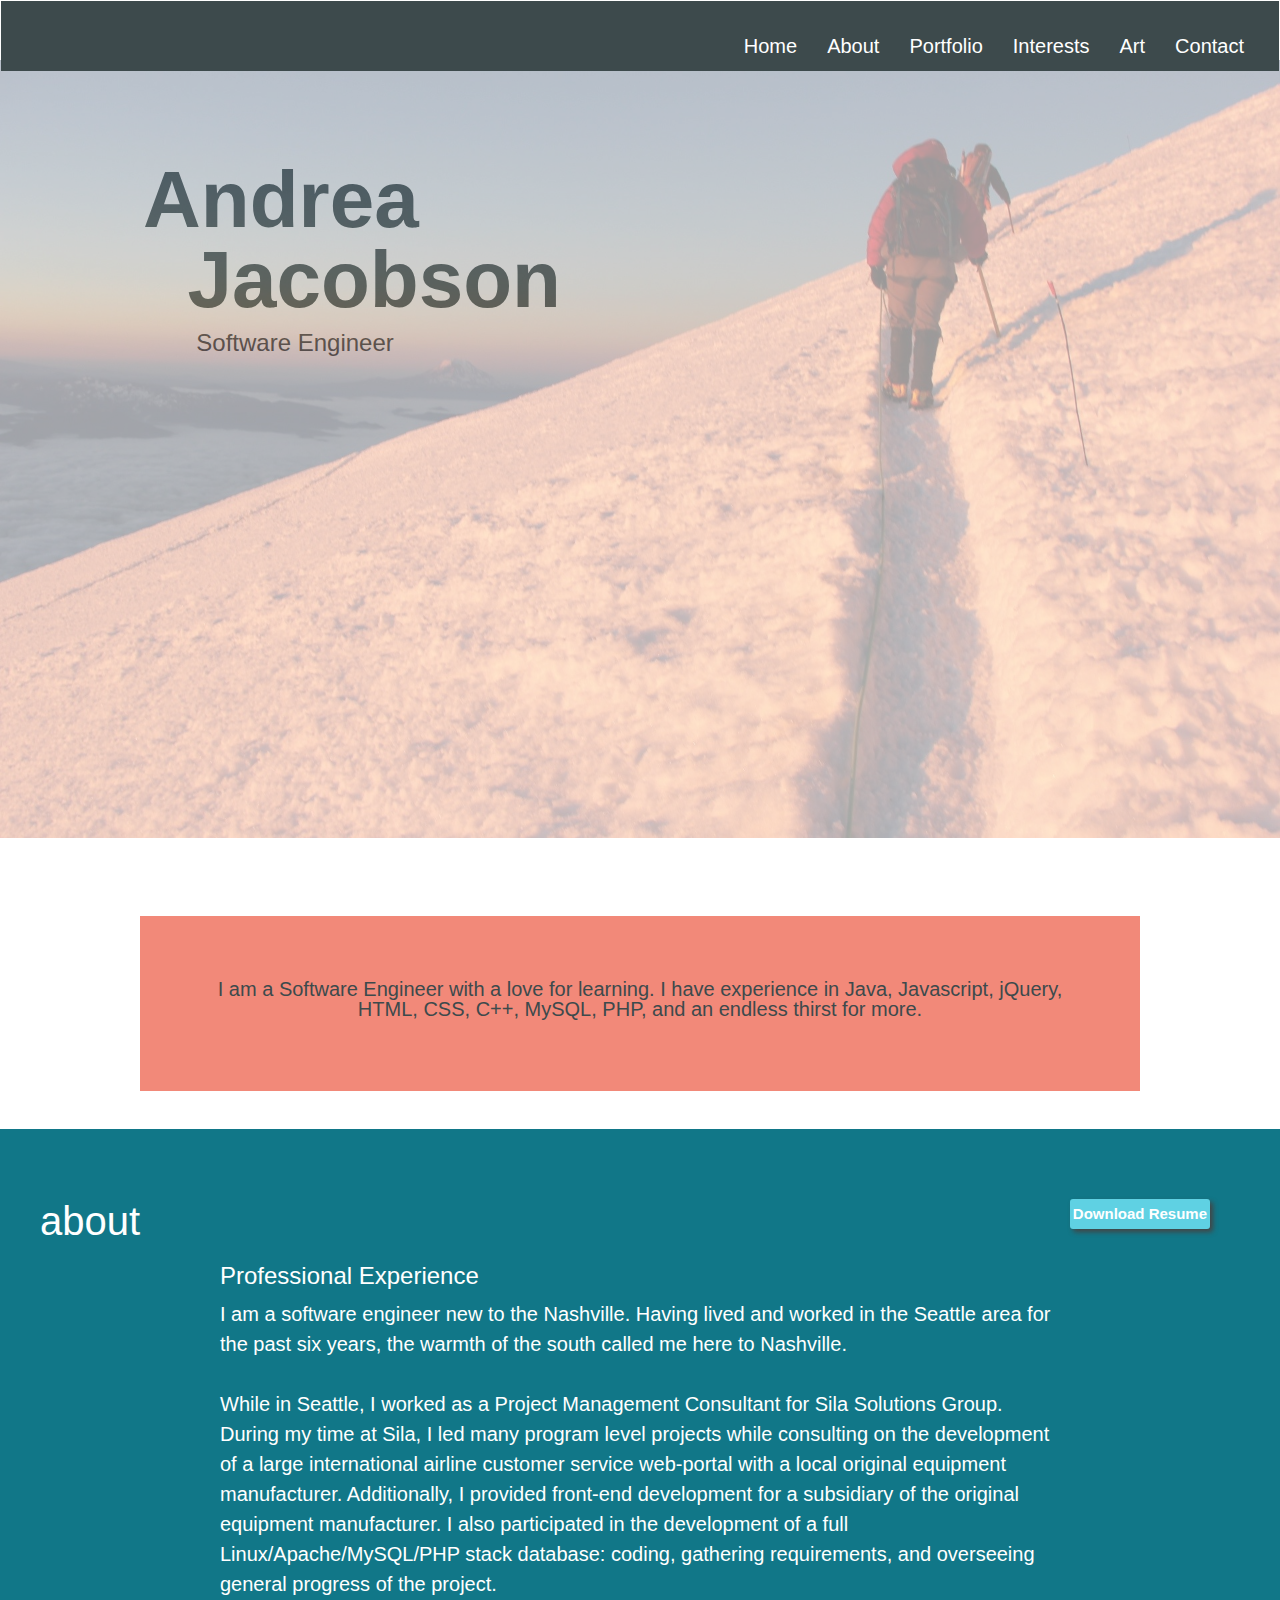
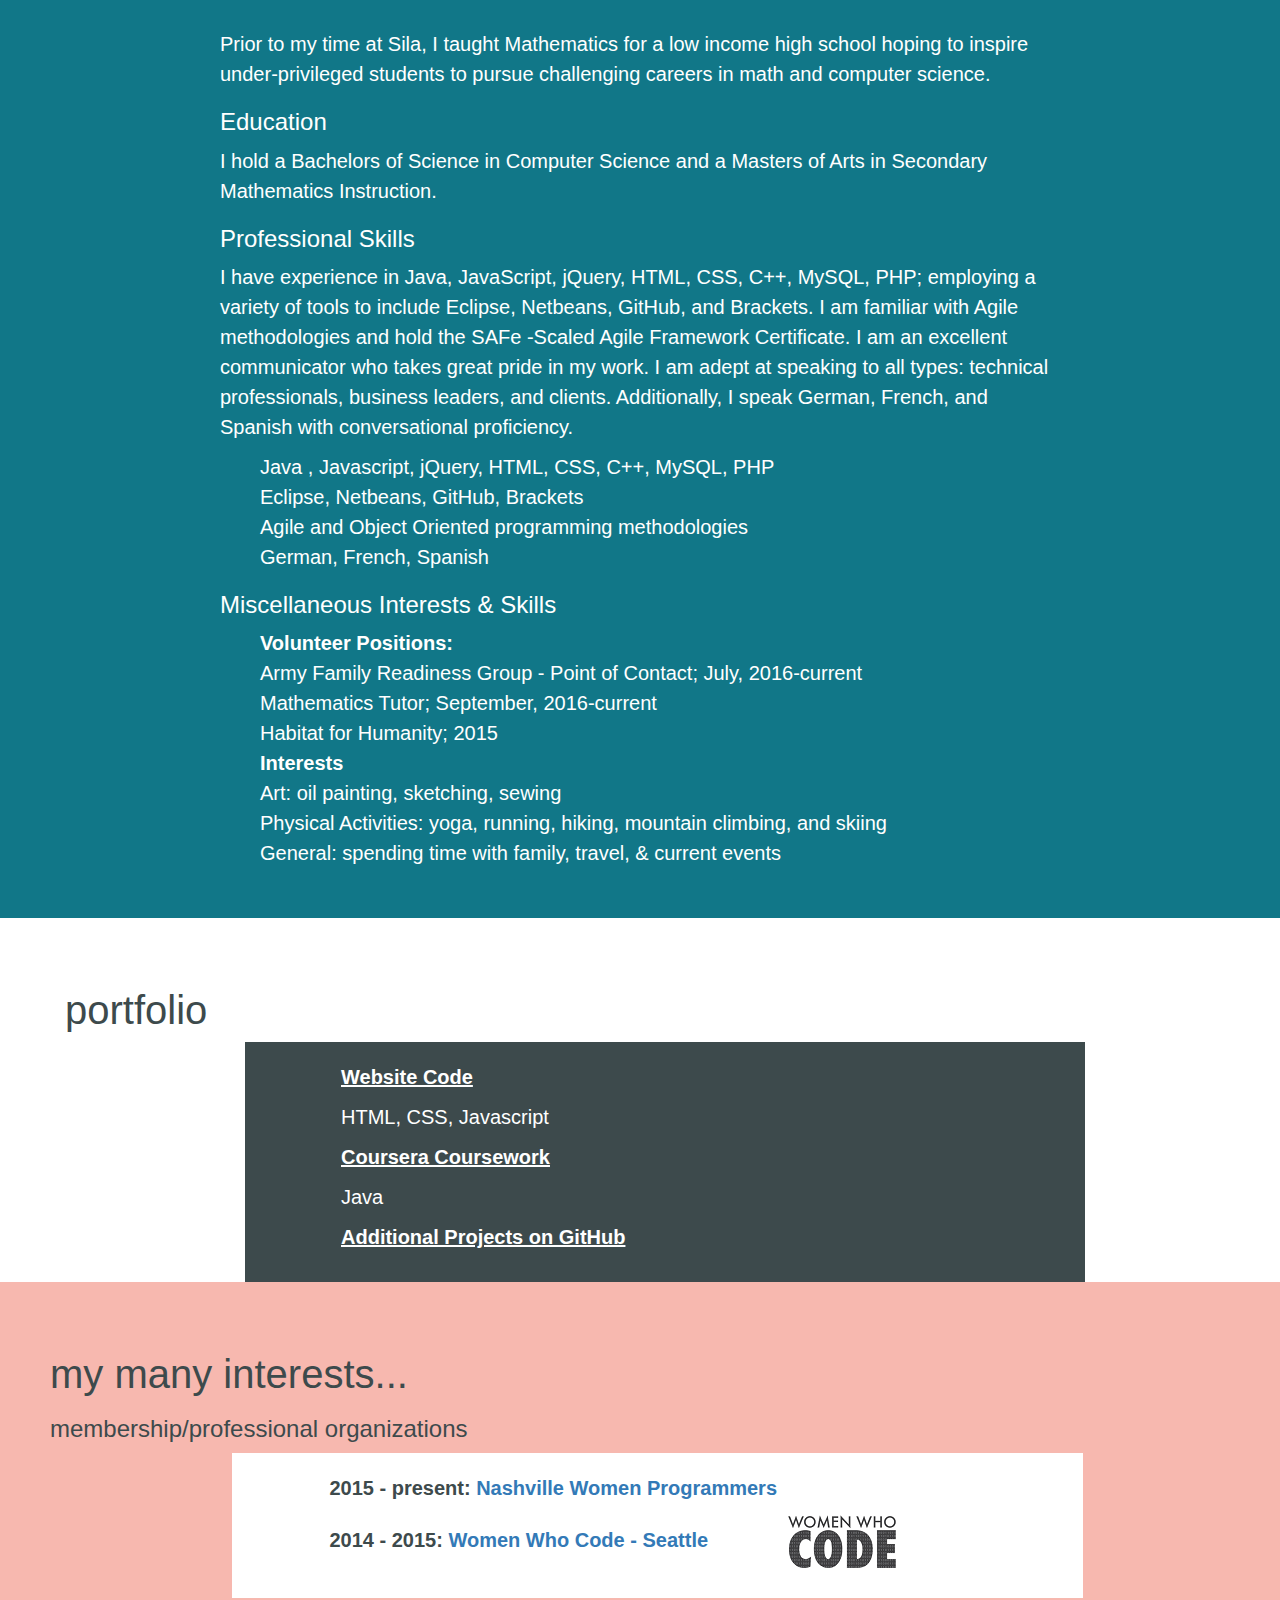
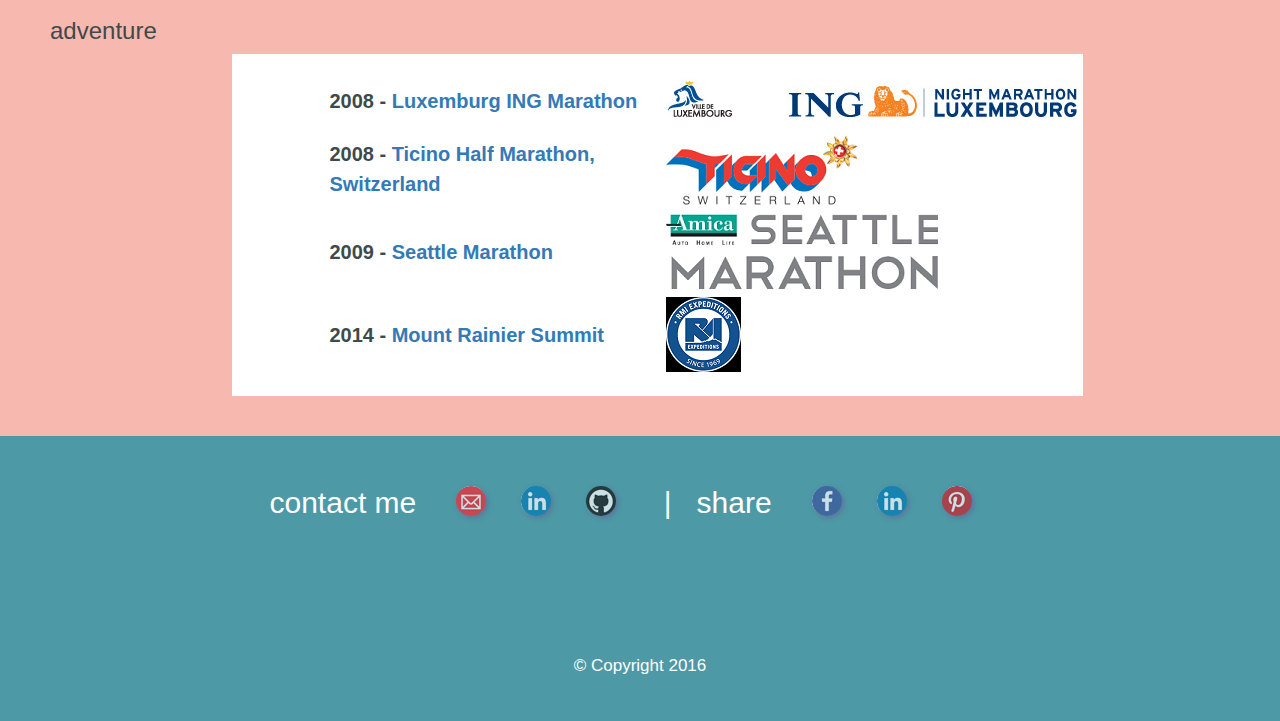
<file: index.html>
<!DOCTYPE html>
<!-- Personal Website 
    using HTML, CSS, Javascript and a little Bootstrap
    Author: Andrea Jacobson 
    January 2016
-->
<html>
  
    <head>
        <meta charset="utf-8">
        <meta http-equiv="X-UA-Compatible" content="IE=edge">
        <title>Andrea L Jacobson | Software Engineer in Nashville, TN</title>
        <meta name="description" content="Andrea L Jacobson, is a Software Engineer based in Nashville, TN specializing in Java">
        <meta name="author" content="Andrea Jacobson">
        <meta name="viewport" content="width=device-width, initial-scale=1">
                <link rel="stylesheet" href="http://maxcdn.bootstrapcdn.com/bootstrap/3.3.6/css/bootstrap.min.css">
        <script src="https://ajax.googleapis.com/ajax/libs/jquery/1.12.0/jquery.min.js"></script>
        <script src="http://maxcdn.bootstrapcdn.com/bootstrap/3.3.6/js/bootstrap.min.js"></script>
        <link rel="stylesheet" href="main.css">

    </head>
    <body>        
        <div class="navbar overlay">
        <header class="header" id="top">
            <nav class="mynav pull-right nav-collapse">
                <div>
                <button class="navbar-toggle" data-toggle="collapse" data-target=".navHeaderCollapse">
                <span class="icon-bar"></span>
                <span class="icon-bar"></span>
                <span class="icon-bar"></span>
            </button>
                </div>
            <div class= "collapse navbar-collapse navHeaderCollapse">    
                <ul class="nav navbar-nav navbar-right">
                    <li class="mynav"><a href="#" class="nav">Home</a></li>  
                    <li class="mynav"><a href="#about" class="nav">About</a></li>
                    <li class="mynav"><a href="#portfolio" class="nav">Portfolio</a></li>
                    <li class="mynav"><a href="#interests"  class="nav">Interests</a></li>
                    <li class="mynav"><a href="/art.html"  class="nav">Art</a></li>
                    <li class="mynav"><a href="#contact" class="nav">Contact</a></li>
                </ul>
                
                </div>
            </nav>
        </header>
        </div>  <!-- /.overlay -->

<!-- ========== Intro ========-->
        <main class="initial"> 
        <div class="gentlecover">
            <section id="top">
            <div class="container home">  
                <div>
                    <h1 class="name">Andrea </h1>
                    <h1 class="name">&nbsp;&nbsp;Jacobson</h1>
                    <h3>&nbsp;&nbsp;&nbsp;&nbsp;&nbsp;&nbsp;&nbsp;&nbsp;Software Engineer</h3>
                </div>
                </div>
            </section>
            </div > 
            
            <div class = "container ">
                <div class="box bio">
                    <section id="bio">
                        <p>
                    I am a Software Engineer with a love for learning. I have experience in Java, Javascript, jQuery, HTML, CSS, C++, MySQL, PHP, and an endless thirst for more. 
                        </p>
                    </section>
                </div> 
            
            </div>   
            
           <!--- /.container -->      
<!-- ========== About =======-->
            
            <div id="about" class="container about">
            <section >
                <div>
                    <h2>
                        <span >about
                        <a href="images/Jacobson%20SE%20Resume_web.pdf" download class="rectangleBtn right">Download Resume</a>
                        </span>
                    </h2>
                </div>
                <section class="in_about">
                   <p><h3>Professional Experience</h3>
                        
                    </p>
                    <p>I am a software engineer new to the Nashville.  Having lived and worked in the Seattle area for the past six years, the warmth of the south called me here to Nashville.
                    <br></br>
While in Seattle, I worked as a Project Management Consultant for Sila Solutions Group.  During my time at Sila, I led many program level projects while consulting on the development of a large international airline customer service web-portal with a local original equipment manufacturer. Additionally, I provided front-end development for a subsidiary of the original equipment manufacturer. I also participated in the development of a full Linux/Apache/MySQL/PHP stack database: coding, gathering requirements, and overseeing general progress of the project.
                        <br></br>
Prior to my time at Sila, I taught Mathematics for a low income high school hoping to inspire under-privileged students to pursue challenging careers in math and computer science.  
                    </p>
                    <p><h3>Education</h3></p>
                    <p>
                    I hold a Bachelors of Science in Computer Science and a Masters of Arts in Secondary Mathematics Instruction. 
                    </p>
                    <p><h3>Professional Skills</h3></p>
                    <p>
                    I have experience in Java, JavaScript, jQuery, HTML, CSS, C++, MySQL, PHP; employing a variety of tools to include Eclipse, Netbeans, GitHub, and Brackets.  I am familiar with Agile methodologies and hold the SAFe -Scaled Agile Framework Certificate.  I am an excellent communicator who takes great pride in my work. I am adept at speaking to all types: technical professionals, business leaders, and clients. Additionally, I speak German, French, and Spanish with conversational proficiency.
                    </p>
                    
                        <ul>
                            <li>Java , Javascript, jQuery, HTML, CSS, C++, MySQL, PHP </li>
                            <li>Eclipse, Netbeans, GitHub, Brackets</li>
                            <li>Agile and Object Oriented programming methodologies</li>
                            <li>German, French, Spanish</li>
                    
                        </ul>
                    
                    <p><h3>Miscellaneous Interests &amp; Skills</h3></p>
                    <p> 
                        <ul>
                        <b>Volunteer Positions:</b>
                            <li>Army Family Readiness Group - Point of Contact; July, 2016-current</li>
                            <li>Mathematics Tutor; September, 2016-current</li>
                            <li>Habitat for Humanity; 2015</li>
                        <b>Interests</b>
                            <li>Art: oil painting, sketching, sewing</li>
                            <li>Physical Activities: yoga, running, hiking, mountain climbing, and skiing</li>
                            <li>General: spending time with family, travel, &amp; current events</li>

                        </ul>
                    </p>
                </section>
            </section>
            </div>   <!-- /.container -->
            
<!-- ========== Portfolio ========= -->
    <div id ="portfolio" class="container">            
        <section  class="portfolio">
                <div>
                    <h2>
                        <span>portfolio</span>
                    </h2>
                    <section class="in_portfolio">
                    <article>
                        <p><b><a href="https://github.com/AndreaLJacobson/andrealjacobson.github.io" target="_blank" > Website Code</a></b></p>       
                        <p>HTML, CSS, Javascript</p>
                    </article>
            <!-- TODO: add this code and update link         
                    <article>
                        <p><b>Earthquake Map</b></p>        *** ADD LINK HERE *** 
                        <p>Java</p>
                    </article>

            -->
                    <article>
                        <p><b><a href="https://github.com/AndreaLJacobson/Coursera_Work" target = "_blank" >Coursera Coursework</a></b></p>       <!-- ***ADD LINK HERE *** -->
                        <p>Java</p>
                    </article>
                        <article>
                        <p><b><a href="https://github.com/AndreaLJacobson/" target = "_blank" >Additional Projects on GitHub</a></b></p>       <!-- ***ADD LINK HERE *** -->
                    </article>
                    </section>
                </div>
            </section>
        </div> <!-- /.container -->
<!-- ========== Other ========= -->
<div id="interests" class="container interests">           
<section >
                <div>
                  <h2>
                      <span>my many interests...  </span>
                    </h2>
            
            <!-- === Orgranizations === -->
                    <article id="membership">
                        <h3>
                            <span>membership/professional organizations</span>
                        </h3>
                        <div class="in_interest shrink_me">
                        <table> 
                            <tr>
                                <td><b>2015 - present: 
                                    <a href=http://nashvillewomenprogrammers.com/ target="_blank ">
                                    Nashville Women Programmers
                                    </a> 
                                    </b>
                                </td>
                            </tr>
                            <tr>
                                <td><b>2014 - 2015: 
                                    <a href=https://www.womenwhocode.com/seattle target="_blank" >
                                        Women Who Code - Seattle</b>
                                    </a>
                                </td>
                                <td>
                                    <a href=https://www.womenwhocode.com/seattle target="_blank" ><img src="images/wwc_sm.png" class = "hide_me"></a>    
                                </td>
                            </tr>    
                        </table>
                    </div>
                    </article>

            <!-- === Adventure === -->
                    <article id="adventure">
                        <h3>
                            <span>adventure</span>
                        </h3>
                        <div class="in_interest shrink_me">
                        <table>
                            <tr>
                           
                                <td><b>2008 - 
                                    <a href="http://www.ing-night-marathon.lu/en/" target="_blank">Luxemburg ING Marathon
                                        </b>
                                    </a>
                                </td>
                                <td><a href="http://www.ing-night-marathon.lu/en/" target="_blank"><img src="images/adventure/Luxemburg_ing.png" class="interest_img hide_me"></a></td>
                            </tr>
                            <tr>
                                <td><b>2008 - 
                                    <a href="http://www.ticino.ch/en/events/details/Ascona-Locarno-Marathon-2016/137605.html" target="_blank">Ticino Half Marathon, Switzerland</b>
                                        
                                    </a>
                                </td>
                                <td><a href="http://www.ticino.ch/en/events/details/Ascona-Locarno-Marathon-2016/137605.html" target="_blank"><img src="images/adventure/ticino_sm.png" class="interest_img hide_me"></a></td>
                                </tr>
                                <tr>
                                    <td><b>2009 - 
                                        <a href="http://www.seattlemarathon.org/#marathon" target="_blank">Seattle Marathon</b>
                                        </a>
                                </td>
                                    <td><a href="http://www.seattlemarathon.org/#marathon" target="_blank"><img src="images/adventure/seattle_sm.png" class="interest_img hide_me"></a></td>
                                    </tr>
                                    <tr>
                                <td><b>2014 - 
                                    <a href="https://www.rmiguides.com/mt-rainier/4-day-summit-climb">Mount Rainier Summit</b>    
                                    </a>
                                </td>
                                        <td><a href="https://www.rmiguides.com/mt-rainier/4-day-summit-climb"><img src="images/adventure/rmi_sm.png" class="interest_img hide_me"></a></td>
                        </tr>
                            </table>
                            </div>
                    </article>

                </div>
            </section>
        </div> <!-- /.container -->
<!-- ========== Contact ========= --> 
        <div id="contact" class="container contact ">    <!-- holds all contact and share -->
            <section id="contact_share">

                <ul class="smallScreen_stack">
                    <li class="smallScreen_stack">
                        <h3 class="in_contact iconlist"><span>contact me</span></h3>
                    </li>
                    <li class="smallScreen_stack">
                        <div>  <!-- holds icons only -->
                            <ul> 
                    <!-- email -->
                                <li class="iconlist">
                                <a href="mailto: andrea.l.jacobson@hotmail.com" class="icon  smGlobalBtn email">
                                </a>
                                </li>
                    <!-- linkedin-->
                                <li class="iconlist">
                                <a href="https://www.linkedin.com/in/andrealjacobson" class="icon linkedin smGlobalBtn" target="_blank">
                                </a>
                                </li>
                    <!-- github -->
                                <li class="iconlist">
                                <a href="https://github.com/AndreaLJacobson/" class="icon github smGlobalBtn" target="_blank">
                                </a>
                                </li>
                            </ul>
                        </div>
                        </li>

                    <li class="smallScreen_stack">
                        <h3 class="in_contact iconlist">| &nbsp;&nbsp;share</h3>
                    </li>
                    <li class="smallScreen_stack">
                        <div>
                            <ul>
                    <!-- share with Facebook -->
                            <li class="iconlist"><a href="http://www.facebook.com/sharer/sharer.php?u=http://andrealjacobson.github.io/&title=Check out this website" class="icon facebook smGlobalBtn" target="_blank"></a></li>
                    <!-- share with linkedIn -->
                      <li class="iconlist"><a href="http://www.linkedin.com/shareArticle?mini=true&url=http://andrealjacobson.github.io/&title=Check out this website&source=GitHub" class="icon linkedin smGlobalBtn" target="_blank"></a></li>      
                    <!-- TODO: fix media type and provdie better title--share on Pinterest -->
                            <li class="iconlist"><a href="http://pinterest.com/pin/create/bookmarklet/?media=https://www.flickr.com/photos/138739261@N02/24564169024/in/dateposted-public/&url=http://andrealjacobson.github.io/&is_video=false&description=Andrea L Jacobson|Software Engineer" class="icon pinterest smGlobalBtn" target="_blank"></a></li>
                                </ul>
                            </div>
                        </li>
                    </ul>
                </section>
                </div>
             <div class="container teal">
                <footer class="footer">
                    <small>&copy; Copyright 2016</small>
                 </footer>
                </div>   
         <!--   </div>  <!-- /.container -->
        </main>
        
    </body>
</html>

<script>
  (function(i,s,o,g,r,a,m){i['GoogleAnalyticsObject']=r;i[r]=i[r]||function(){
  (i[r].q=i[r].q||[]).push(arguments)},i[r].l=1*new Date();a=s.createElement(o),
  m=s.getElementsByTagName(o)[0];a.async=1;a.src=g;m.parentNode.insertBefore(a,m)
  })(window,document,'script','//www.google-analytics.com/analytics.js','ga');

  ga('create', 'UA-74530011-1', 'auto');
  ga('send', 'pageview');

</script>
</file>
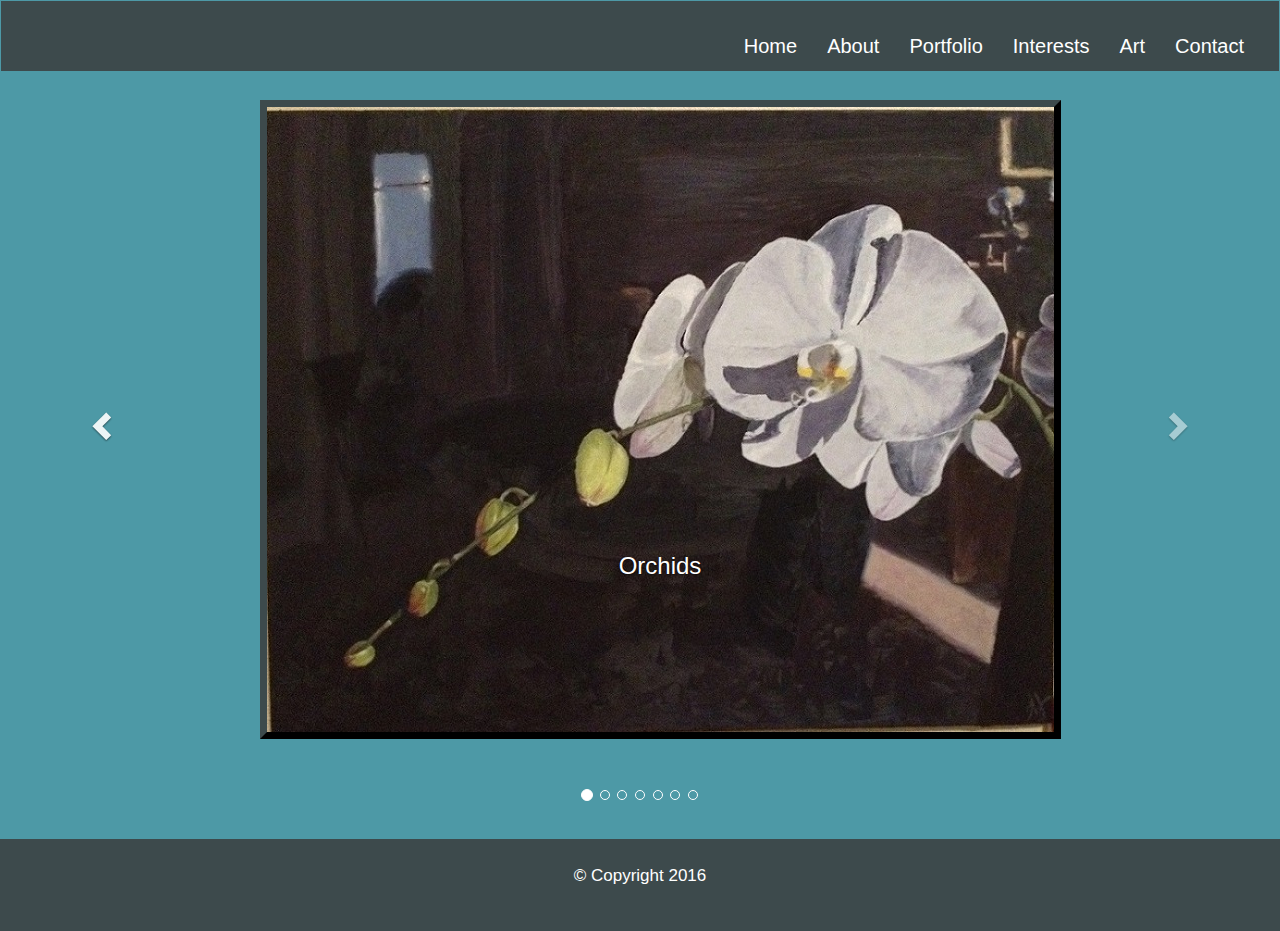
<file: art.html>
<!DOCTYPE html>
<!-- Personal Website using HTML, CSS, Javascript
    No code generator used
    Author: Andrea Jacobson 
    January 2016
-->
<html>
  
    <head>
        <meta charset="utf-8">
        <meta http-equiv="X-UA-Compatible" content="IE=edge">
        <title>Andrea L Jacobson | Software Engineer in Nashville, TN</title>
        <meta name="description" content="Andrea L Jacobson, is a Software Engineer based in Nashville, TN specializing in Java">
        <meta name="author" content="Andrea Jacobson">
        <meta name="viewport" content="width=device-width, initial-scale=1">
                <link rel="stylesheet" href="http://maxcdn.bootstrapcdn.com/bootstrap/3.3.6/css/bootstrap.min.css">
        <script src="https://ajax.googleapis.com/ajax/libs/jquery/1.12.0/jquery.min.js"></script>
        <script src="http://maxcdn.bootstrapcdn.com/bootstrap/3.3.6/js/bootstrap.min.js"></script>
        <link rel="stylesheet" href="main.css">

    </head>
    <body>
        
        <div class="navbar overlay">
        <header class="header" id="top">
            <nav class="mynav pull-right nav-collapse">
                <div>
                <button class="navbar-toggle" data-toggle="collapse" data-target=".navHeaderCollapse">
                <span class="icon-bar"></span>
                <span class="icon-bar"></span>
                <span class="icon-bar"></span>
            </button>
                </div>
            <div class= "collapse navbar-collapse navHeaderCollapse">    
                <ul class="nav navbar-nav navbar-right">
                    <li class="mynav"><a href="index.html" class="nav">Home</a></li>  
                    <li class="mynav"><a href="index.html#about" class="nav">About</a></li>
                    <li class="mynav"><a href="index.html#portfolio" class="nav">Portfolio</a></li>
                    <li class="mynav"><a href="index.html#interests"  class="nav">Interests</a></li>
                    <li class="mynav"><a href="#art"  class="nav">Art</a></li>
                    <li class="mynav"><a href="index.html#contact" class="nav">Contact</a></li>
                </ul>
                </div>
            </nav>
<!--- ****  Add mobile nav -->
        </header>
        </div>  <! -- /.overlay -->
        <main>
            <div id="carousel-art-sample" class="carousel slide" data-ride="carousel">
  <!-- Indicators -->
  <ol class="carousel-indicators">
    <li data-target="#carousel-art-sample" data-slide-to="0" class="active"></li>
    <li data-target="#carousel-art-sample" data-slide-to="1"></li>
    <li data-target="#carousel-art-sample" data-slide-to="2"></li>
    <li data-target="#carousel-art-sample" data-slide-to="3"></li>
    <li data-target="#carousel-art-sample" data-slide-to="4"></li>
    <li data-target="#carousel-art-sample" data-slide-to="5"></li>
    <li data-target="#carousel-art-sample" data-slide-to="6"></li>
  </ol>
 
  <!-- Wrapper for slides -->
  <div class="carousel-inner slides_container teal gradient-fix">
    <div class="item active slides_container">
      <img src="images/my_art/orchids.JPG" alt="orchids" class="slides_container">
      <div class="carousel-caption">
          <h3>Orchids</h3>
      </div>
    </div>
    <div class="item  slides_container">
      <img src="images/my_art/windmills.JPG" alt="..." class="slides_container">
      <div class="carousel-caption">
          <h3>Windmills</h3>
      </div>
    </div>
    <div class="item slides_container">
      <img src="images/my_art/doorway_in_malta.JPG" alt="..." class="slides_container">
      <div class="carousel-caption">
          <h3>Doorway in Malta</h3>
      </div>
    </div>
      <div class="item slides_container">
      <img src="images/my_art/the_pond.JPG" alt="..." class="slides_container">
      <div class="carousel-caption">
          <h3>The Pond</h3>
      </div>
    </div>
      <div class="item slides_container">
      <img src="images/my_art/wine_and_roses.JPG" alt="..." class="slides_container">
      <div class="carousel-caption">
          <h3>Wine and Roses</h3>
      </div>
        </div>
      <div class="item slides_container">
      <img src="images/my_art/alpine_skies.jpg" alt="..." class="slides_container">
      <div class="carousel-caption">
          <h3>Alpine Skies</h3>
      </div>
    </div>
      <div class="item slides_container">
      <img src="images/my_art/Salamanca_water.jpg" alt="..." class="slides_container">
      <div class="carousel-caption">
          <h3>Resevoir in Salamanca</h3>
      </div>
    </div>
 <!-- moving down </div>  -->
 
  <!-- Controls -->
  <a class="left carousel-control" href="#carousel-art-sample" role="button" data-slide="prev">
    <span class="glyphicon glyphicon-chevron-left"></span>
  </a>
  <a class="right carousel-control" href="#carousel-art-sample" role="button" data-slide="next">
    <span class="glyphicon glyphicon-chevron-right"></span>
  </a>
      </div> <!-- moved div from above-->
</div> <!-- Carousel -->
        <div class="container gray">
                <footer class="footer">
                    <small>&copy; Copyright 2016</small>
                 </footer>
                </div>
        </main>
        
        </body>
        </html>

<script>
    $('.carousel').carousel({
        interval: 4000
    })
</script>
<script>
  (function(i,s,o,g,r,a,m){i['GoogleAnalyticsObject']=r;i[r]=i[r]||function(){
  (i[r].q=i[r].q||[]).push(arguments)},i[r].l=1*new Date();a=s.createElement(o),
  m=s.getElementsByTagName(o)[0];a.async=1;a.src=g;m.parentNode.insertBefore(a,m)
  })(window,document,'script','//www.google-analytics.com/analytics.js','ga');

  ga('create', 'UA-74530011-1', 'auto');
  ga('send', 'pageview');

</script>
</file>
<file: main.css>
/* 
Theme colors:
aqua: rgba(95, 209, 227, 1)
teal: rgba(17, 119, 136, 1)
coral: rgba(242, 137, 121, 1)
gray: rgba(61, 74, 76, 1)
white: rgb(255,255,255)
black: rgb( 0, 0, 0)
*/


html {
    background-color: rgb(255,255,255);
    width: 100%;
}

body {
    margin: 0% 0%;
    max-width: 100%;
    font-family: "Helvetica Neue", Helvetica, Arial, sans-serif;
    font-size: 20px;
    line-height: 1.5em;
    color: rgba(61, 74, 76, 1);
    /*background-color: #ffffff;*/

    box-shadow: 0 0 2px rgba(0, 0, 0, 0.06);
    
}

h2{
    font-size: 40px;
}

.header{   
    background-color: rgba(61, 74, 76, 1.0);
    /*padding: 1em 1em 2em 2em; */
    padding: 1em 1em 2.5em;
    margin: 0 !important;
    font-size: 20px;
}

.icon-bar{
    background-color:  rgb(255, 255, 255);
}


li.mynav{
    display: inline;
}


a.interests{
    color: rgba(61, 74, 76, 1);
    target: blank;
}

.portfolio a{
    color: rgb(255, 255, 255) !important;
    text-decoration: underline;
}

a.nav{
    color: rgb(255,255,255);
    text-decoration: none;
}

a.nav:hover{
    background-color: rgba(95, 209, 227, 1) !important;
}


a.nav:active{
    background-color: rgba(95, 209, 227, 1) !important;
}

ul{
    list-style-type: none;
}

ul.nav{
    background-color: rgba(61, 74, 76, 1) !important; 
}

.iconlist{
    display: inline;
    float:left;
    padding-left: 1em;
    margin: 0em .5em .25em .25em;
}

.overlay{
    position: fixed;
    width: 100%;
    left: 0;
    top: 0;
    z-index: 8;
}

.home{
    position: relative;
    top: 30%;
    left: 10%;
    text-align: left;
    margin-top: 7em;
    padding-top:18%;
    padding-bottom:40%;
    
}
.container{
    margin: auto;
    position: relative;
    width:100%;
    height: auto;
  /*  margin-left: 2em;
    margin-right: 2em; */
    z-index: 7;
    
}

.teal{
    background-color: rgba(17, 119, 136, .75) !important;
}

.gray{
    background-color: rgba(61, 74, 76, 1);
}
.footer{
    margin:auto;
    text-align: center;
    width: 100% !important;
    color: rgba(255, 255, 255, 1) !important;
    padding-top: 1em;
    padding-bottom: 2em;
}
.initial{
    margin-top: 3em;
    position: absolute;
    width: 100%;
    height: auto;
    left: 0;
    top: 0;
    background-image: url(images/climbing.JPG);
    background-repeat: no-repeat;
    background-size: contain;
}
.gentlecover{
    margin-top: -7em;
    margin-bottom: -em;
    width:100%;
    height: auto;
    /*position: fixed;*/
    position:relative;
    background-color: rgb(255,255,255);
    opacity: .6;
}

.full{
    position:absolute; 
    top:0; 
    left:0; 
    width:100%; 
    height:100%;
}

.box{
    height:auto;
    padding-left: 10%;
    padding-right: 5%;
    margin: 3% 10% 3%;
    line-height: 1.75em;
}

.bio{
    /*position: relative;
    top: -8em;*/
    background-color: rgba(242, 137, 121, 1);
    text-align: center;
    font-size-adjust: auto;
    font-weight: 400; 
    line-height: 1em;
   padding: 5% 5% 5% 5%;
    height: 100%;
}

.lower{
    padding-top: 2.5em;
}
.left{
    float:left;
}
.right{
    float:right;
}

.center{
    margin-left: 30%;
}

.name{
    font-size-adjust: auto;
    font-size: 80px;
    font-weight: 600;
    line-height: .75em;
}

.about{
    background-color: rgba(17, 119, 136, 1);
    margin-left:0;
    margin-right:0;
    padding-left: 2em;
    padding-right: 2em;
    padding-top:2.5em;
    padding-bottom: 2em;
    color: rgb(255,255,255);
}

.in_about{
    padding-left: 15%;
    padding-right: 15%;
}

.portfolio{
    padding-top:2.5em;
    padding-left: 2.5em;
    
}

.in_portfolio{
    background-color: rgba(61, 74, 76, 1);
    color: rgb(255,255,255);
    margin-left: 15%;
    margin-right: 15%;
    padding-left: 8%;
    padding-top: 1em;
    padding-bottom: 1em;
}

.in_portfolio a{
    color: rgb(255, 255, 255);
}


.interests{
    background-color: rgba(242, 137, 121, .6);
    margin-left:0;
    margin-right:0;
    padding-left: 2.5em;
    padding-top:2.5em;
    padding-bottom: 2em;
    
}

.in_interest{
    background-color: rgba(255, 255,255, 1);
    margin-left: 15%;
    margin-right: 15%;
    padding-left: 8%;
    padding-top: 1em;
    padding-bottom: 1em;
    text-align: left;
    color: rgba(61, 74, 76, 1);
}

.interest_img {
   
    border-style: solid;
    border-width: 4px;
    border-color: rgb(255, 255, 255);
}

.contact{
    margin:auto;
    position: relative;
    background-color: rgba(17, 119, 136, .75);
/*    padding-left: 2em;
    /*padding-right: 2em; */
    padding-top:2em;
    padding-bottom: 5em; 
    color: rgb(255, 255, 255);
    
}

.in_contact{
    font-size: 30px;
    display: inline;

}

.smallScreen_stack{
    
}
/*.iconbox{
    display: inline;
    width: 50px;
    height: 1em;
}*/
/*.watermark{
    position: fixed;
    width: 100%;
    height: 100%;
    left: 0;
    top: 0;
}*/


/*---------- Carousel Styling------*/
.slides_container{
    width: auto;
    height: 100%; 
}

.slides_container div{
    margin-top: 5em;
    margin-bottom: 5em;
    text-align: center;
}

.slides_container img{
    height: 75%;
    text-align: center;
    margin:0 auto;
    border-style: outset;
    border-width: 7px 7px 7px 7px;
    border-color: rgba(61, 74, 76, 1);
}

.gradient-fix{
        margin-right: -2em !important;
}

.rotate90 {
 -webkit-transform: rotate(90deg);
 -moz-transform: rotate(90deg);
 -o-transform: rotate(90deg);
 -ms-transform: rotate(90deg);
 transform: rotate(90deg);
 }

.teal{
    background-color: rgba(17, 119, 136, 1);
}


.carousel-control {
    &.left, &.right {
        background-image: none;
       .reset-filter(); // reset IE gradient filters
    }
}
/*------------- Media sizing------------*/
@media only screen and (min-width:0px) and (max-width: 834px) {
    .shrink_me{
        padding-left: 0em;
        font-size: 16px;
    }
}

@media only screen and (min-width:0px) and (max-width: 565px) {
   h1{ font-size: 2em !important; }

}

@media only screen and (min-width:0px) and (max-width: 565px) {
   .home{ padding-top:8em;}

}

@media only screen and (min-width:0px) and (max-width: 834px) {
      .hide_me{
        visibility: collapse;
        display: none;
    }

}

@media only screen and (min-width:0px) and (max-width: 834px) {
    .interest,
    .in_interest li{
        padding-left: -8em !important;
    }
}

@media only screen and (min-width:0px) and (max-width: 834px)
{
    .smallScreen_stack{
        padding-left: 1em;
        display:block !important;
        overflow: auto;
        white-space: nowrap;
    }
}
@media only screen and (min-width:0px) and (max-width: 512px)
{
    .iconlist{
        padding-left: 0em;
        display: inline !important;
    }
}

@media only screen and (min-width:845px)
{
    .contact{
        padding-left: 15%;
    }
}

@media only screen and (min-width:0px) and (max-width:760px)
{
    a.nav{
        width: 180px;
    }
}
/* -------- Sprites ---------*/
.icon {
width:35px;
height:35px;
display:block;
text-indent:-9999px;
background-image:url(images/media_icons.png);
background-repeat:no-repeat;
    opacity: .7
}

.smGlobalBtn{ /* global button class */
    display: inline-block;
    position: relative;
    cursor: pointer;
    width: 30px;
    height: 30px;
    box-shadow: 2px 2px 5px #669;
    padding: 0px;
    text-decoration: none;
    text-align: center;
    color: #fff;
    font-size: 25px;
    font-weight: normal;
    line-height: 2em;
    border-radius: 15px;
    -moz-border-radius:15px;
    -webkit-border-radius:15px;
}

.rectangleBtn{
    display: inline-block;
    position: relative;
    cursor: pointer;
    width: auto;
    height: 30px;
    box-shadow: 3px 3px 5px #444;
    padding: 0 3px 0 3px;
    text-decoration: none;
    text-align: center;
    color: rgba(255, 255, 255) !important;
    background-color: rgba(95, 209, 227, 1);
    font-size: 15px;
    font-weight: bold;
    line-height: 2em;
    border-radius: 3px;
}

.right{
    float: right;
    margin-right: 2em;
}

.email {
background-position:-118px -613px;

}

.linkedin{
   background-position:-637px -666px; 
}

.github{
   background-position:-170px -458px;  
}

.text{
    /*  TODO  Find text icon */
}

.facebook{
    background-position: -117px -666px;
}

.pinterest{
    background-position: -534px -561px;
}


#backToTop{
  position:fixed;
  top:0;
  z-index:5;
  background:#999;
  display:block;
  padding:0.5em;
  text-align:center;
  width:100%;
}
</file>
